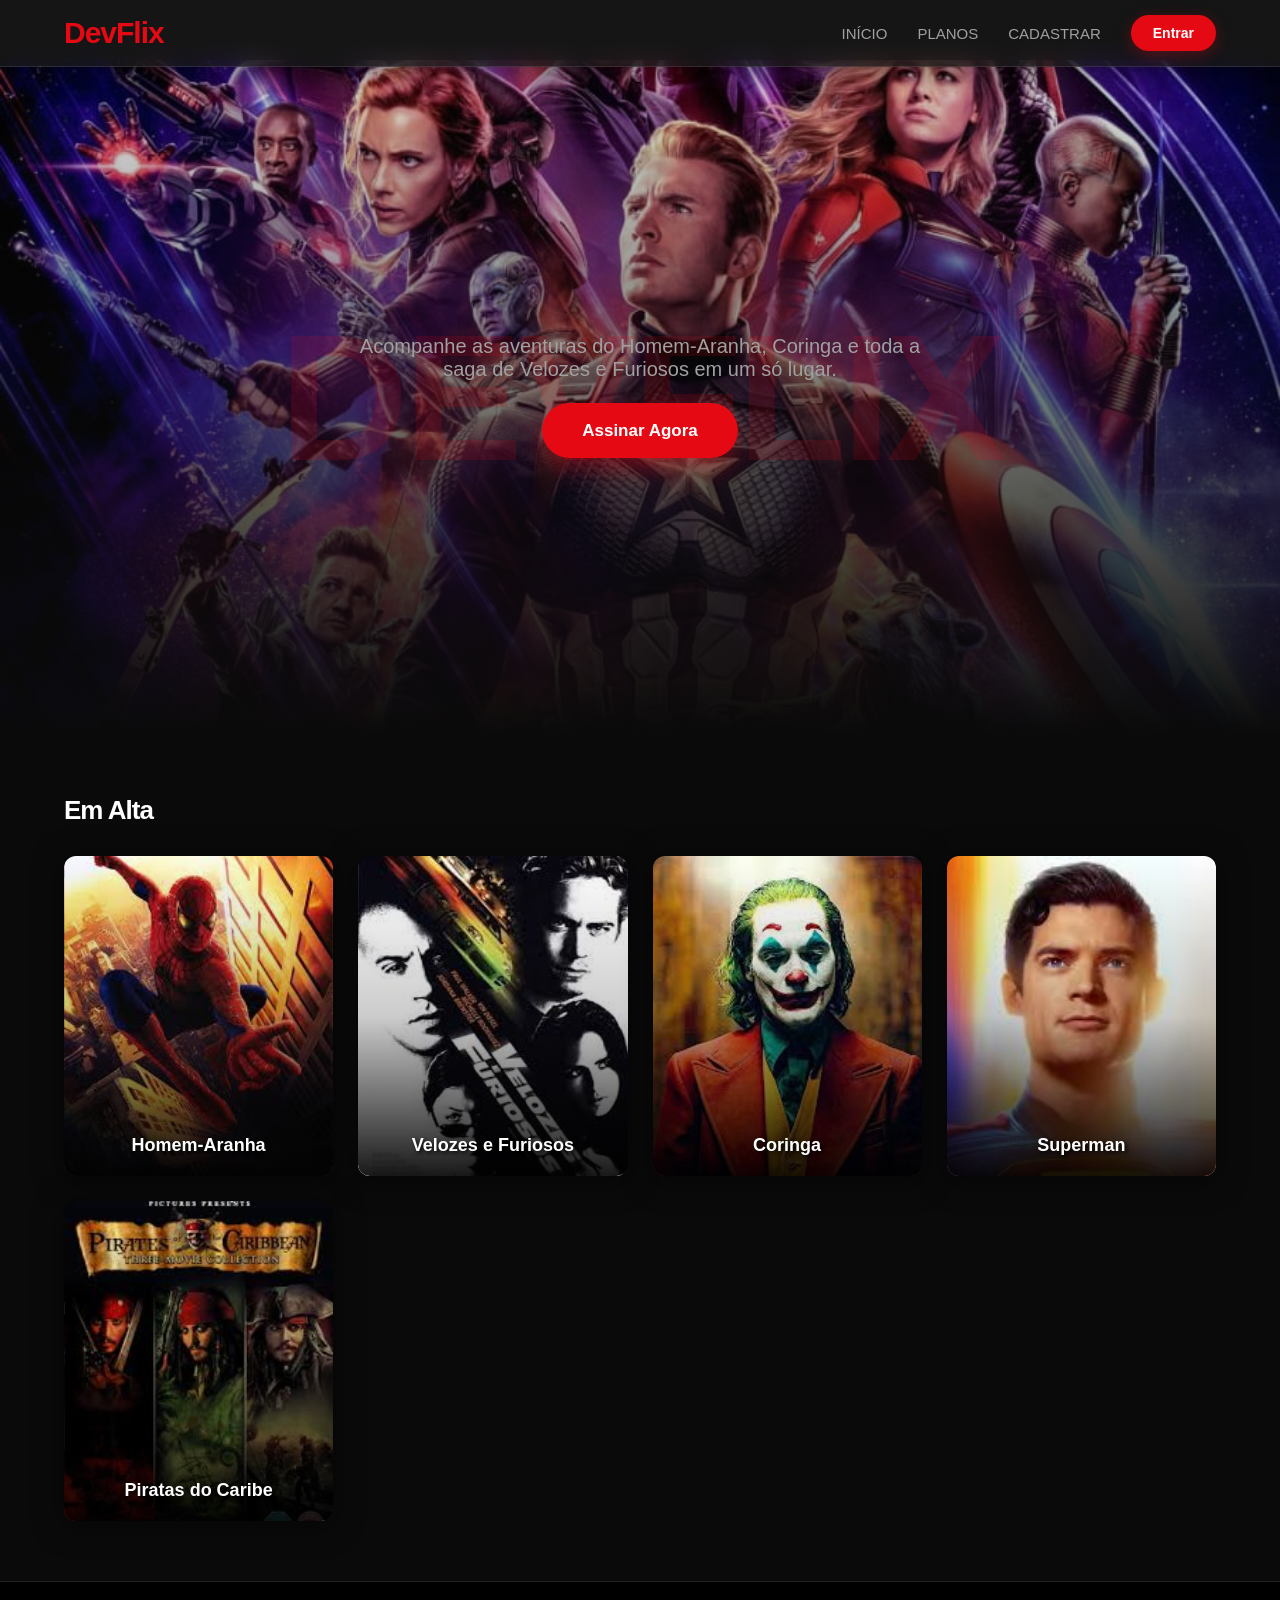
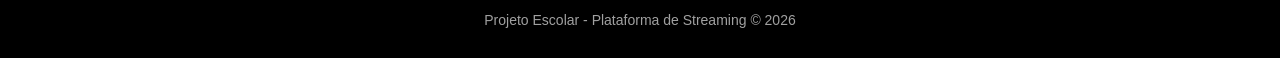
<file: index.html>
<!DOCTYPE html>
<html lang="pt-BR">
<head>
    <meta charset="UTF-8">
    <meta name="viewport" content="width=device-width, initial-scale=1.0">
    <title>DevFlix - Início</title>
    
    
    <link rel="stylesheet" href="style.css">
</head>
<body>
    <header class="navbar">
        <h1 class="logo">DevFlix</h1>
        <nav>
            <a href="index.html">Início</a>
            <a href="planos.html">Planos</a>
            <div class="nav-user">
                <a href="perfil.html" class="user-profile-link">
                    <div class="user-avatar user-avatar-display">G</div>
                    <span class="user-name-display">Meu Perfil</span>
                </a>
                <a href="index.html" class="btn-sair">Sair</a>
            </div>
            <div class="nav-auth">
                <a href="cadastro.html">Cadastrar</a>
                <a href="login.html" class="btn-login">Entrar</a>
            </div>
        </nav>
    </header>

    <main>
        <section class="banner">
            <div class="banner-marca-dagua">DEVFLIX</div>
            <div class="banner-conteudo">
                <p>Acompanhe as aventuras do Homem-Aranha, Coringa e toda a saga de Velozes e Furiosos em um só lugar.</p>
                <a href="planos.html" class="btn-destaque">Assinar Agora</a>
            </div>
        </section>

        <section class="catalogo">
    <h3>Em Alta</h3>
    <div class="grade-filmes">
        <div class="filme homem-aranha" title="Homem-Aranha">
            <span class="filme-titulo">Homem-Aranha</span>
        </div>
        
        <div class="filme velozes-e-furiosos" title="Velozes e Furiosos">
            <span class="filme-titulo">Velozes e Furiosos</span>
        </div>
        
        <div class="filme coringa" title="Coringa">
            <span class="filme-titulo">Coringa</span>
        </div>
        
        <div class="filme superman" title="Superman">
            <span class="filme-titulo">Superman</span>
        </div>
        
        <div class="filme piratas-do-caribe" title="Piratas do Caribe">
            <span class="filme-titulo">Piratas do Caribe</span>
        </div>
    </div>
</section>
    </main>

    <footer>
        <p>Projeto Escolar - Plataforma de Streaming &copy; 2026</p>
    </footer>

    <div id="login-sucesso" class="modal-login-sucesso">
        <div class="modal-login-sucesso-card">
            <h2>✅ Login Efetuado!</h2>
            <p>Bem-vindo de volta à DevFlix.</p>
            <a href="#logado" class="btn-login btn-fechar-login">Continuar Assistindo</a>
        </div>
    </div>

    <div id="logado" style="display: none;"></div>
</body>
</html>
</file>
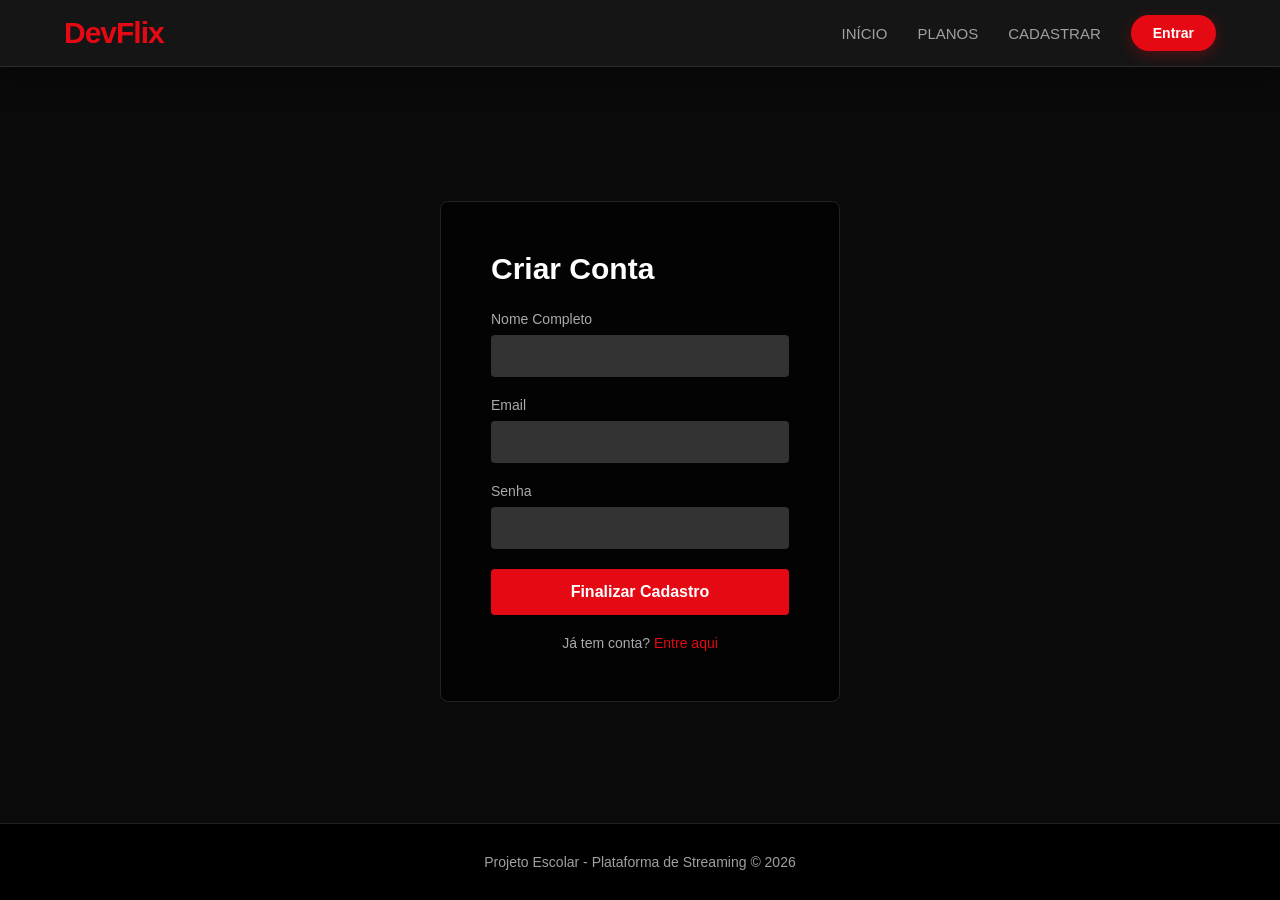
<file: cadastro.html>
<!DOCTYPE html>
<html lang="pt-BR">
<head>
    <meta charset="UTF-8">
    <meta name="viewport" content="width=device-width, initial-scale=1.0">
    <title>DevFlix - Cadastrar</title>
    
    
    <link rel="stylesheet" href="style.css">
</head>
<body>
    <header class="navbar">
        <h1 class="logo">DevFlix</h1>
        <nav>
            <a href="index.html">Início</a>
            <a href="planos.html">Planos</a>
            <div class="nav-user">
                <a href="perfil.html" class="user-profile-link">
                    <div class="user-avatar user-avatar-display">U</div>
                    <span class="user-name-display">Meu Perfil</span>
                </a>
                <a href="index.html" class="btn-sair">Sair</a>
            </div>
            <div class="nav-auth">
                <a href="cadastro.html">Cadastrar</a>
                <a href="login.html" class="btn-login">Entrar</a>
            </div>
        </nav>
    </header>

    <main class="auth-container">
        <div class="login-box">
            <h2>Criar Conta</h2>
            <form id="form-cadastro">
                <div class="input-grupo">
                    <label>Nome Completo</label>
                    <input type="text" id="cad-nome" required>
                </div>
                <div class="input-grupo">
                    <label>Email</label>
                    <input type="email" id="cad-email" required>
                </div>
                <div class="input-grupo">
                    <label>Senha</label>
                    <input type="password" id="cad-senha" required>
                </div>
                <a href="#sucesso" class="btn-submit" style="display: block; text-align: center;">Finalizar Cadastro</a>
            </form>
            <p style="margin-top: 20px; text-align: center; font-size: 14px; color: #aaa;">
                Já tem conta? <a href="login.html" style="color: var(--cor-destaque);">Entre aqui</a>
            </p>
        </div>
    </main>

    <footer>
        <p>Projeto Escolar - Plataforma de Streaming &copy; 2026</p>
    </footer>

    <div id="sucesso" class="modal-sucesso">
        <div class="modal-sucesso-card">
            <h2>🎉 Sucesso!</h2>
            <p>Seu cadastro foi realizado com êxito.</p>
            <a href="planos.html#logado" class="btn-fechar">Ver Planos e Assinar</a>
        </div>
    </div>

    <div id="logado" style="display: none;"></div>
</body>
</html>
</file>
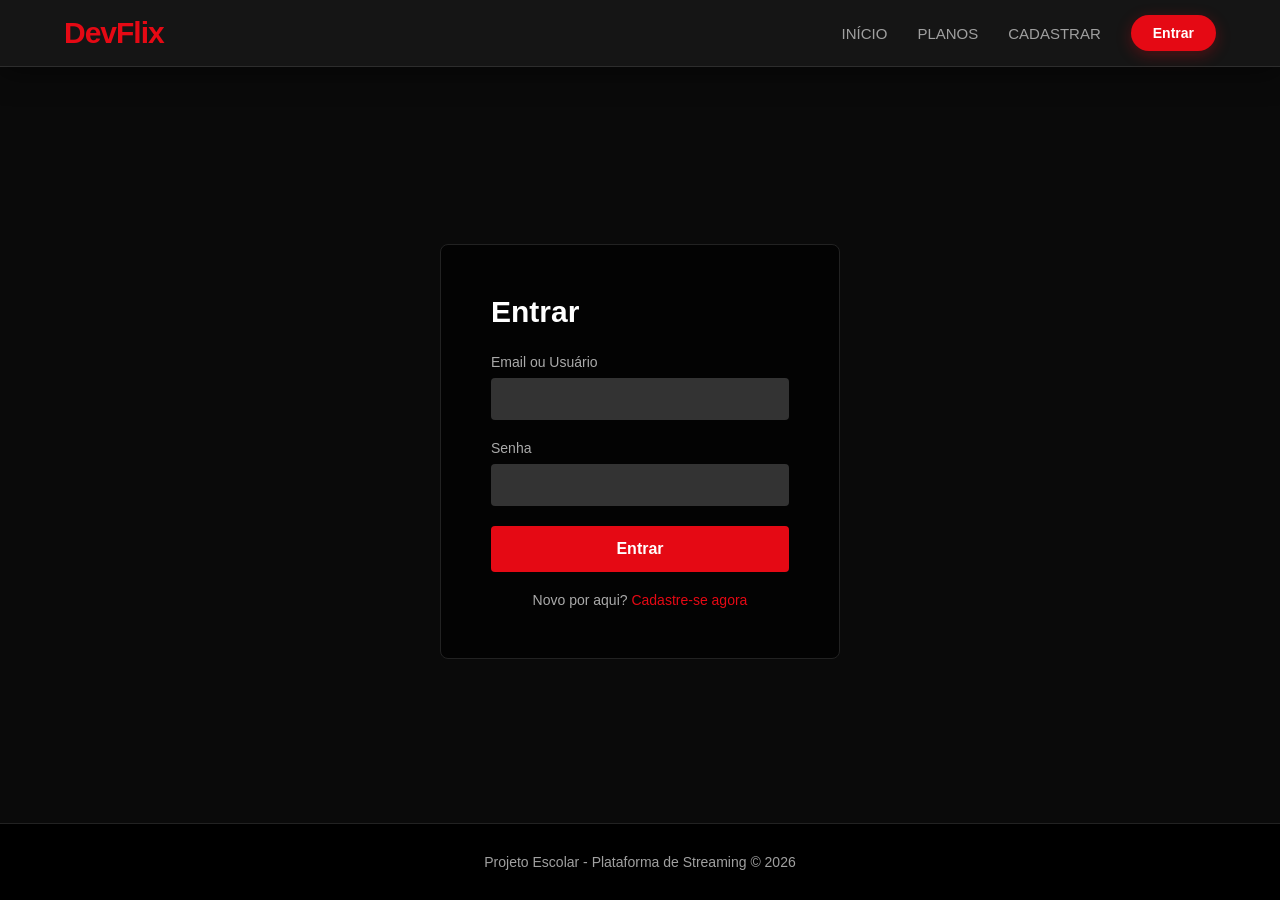
<file: login.html>
<!DOCTYPE html>
<html lang="pt-BR">
<head>
    <meta charset="UTF-8">
    <meta name="viewport" content="width=device-width, initial-scale=1.0">
    <title>DevFlix - Entrar</title>
    
    
    <link rel="stylesheet" href="style.css">
</head>
<body>
    <header class="navbar">
        <h1 class="logo">DevFlix</h1>
        <nav>
            <a href="index.html">Início</a>
            <a href="planos.html">Planos</a>
            <div class="nav-user">
                <a href="perfil.html" class="user-profile-link">
                    <div class="user-avatar user-avatar-display">U</div>
                    <span class="user-name-display">Meu Perfil</span>
                </a>
                <a href="index.html" class="btn-sair">Sair</a>
            </div>
            <div class="nav-auth">
                <a href="cadastro.html">Cadastrar</a>
                <a href="login.html" class="btn-login">Entrar</a>
            </div>
        </nav>
    </header>

    <main class="auth-container">
        <div class="login-box">
            <h2>Entrar</h2>
            <form id="form-login">
                <div class="input-grupo">
                    <label>Email ou Usuário</label>
                    <input type="email" required>
                </div>
                <div class="input-grupo">
                    <label>Senha</label>
                    <input type="password" required>
                </div>
                <a href="index.html#login-sucesso" class="btn-submit" style="display: block; text-align: center;">Entrar</a>
            </form>
            <p style="margin-top: 20px; text-align: center; font-size: 14px; color: #aaa;">
                Novo por aqui? <a href="cadastro.html" style="color: var(--cor-destaque);">Cadastre-se agora</a>
            </p>
        </div>
    </main>
    <footer>
        <p>Projeto Escolar - Plataforma de Streaming &copy; 2026</p>
    </footer>
</body>
</html>
</file>
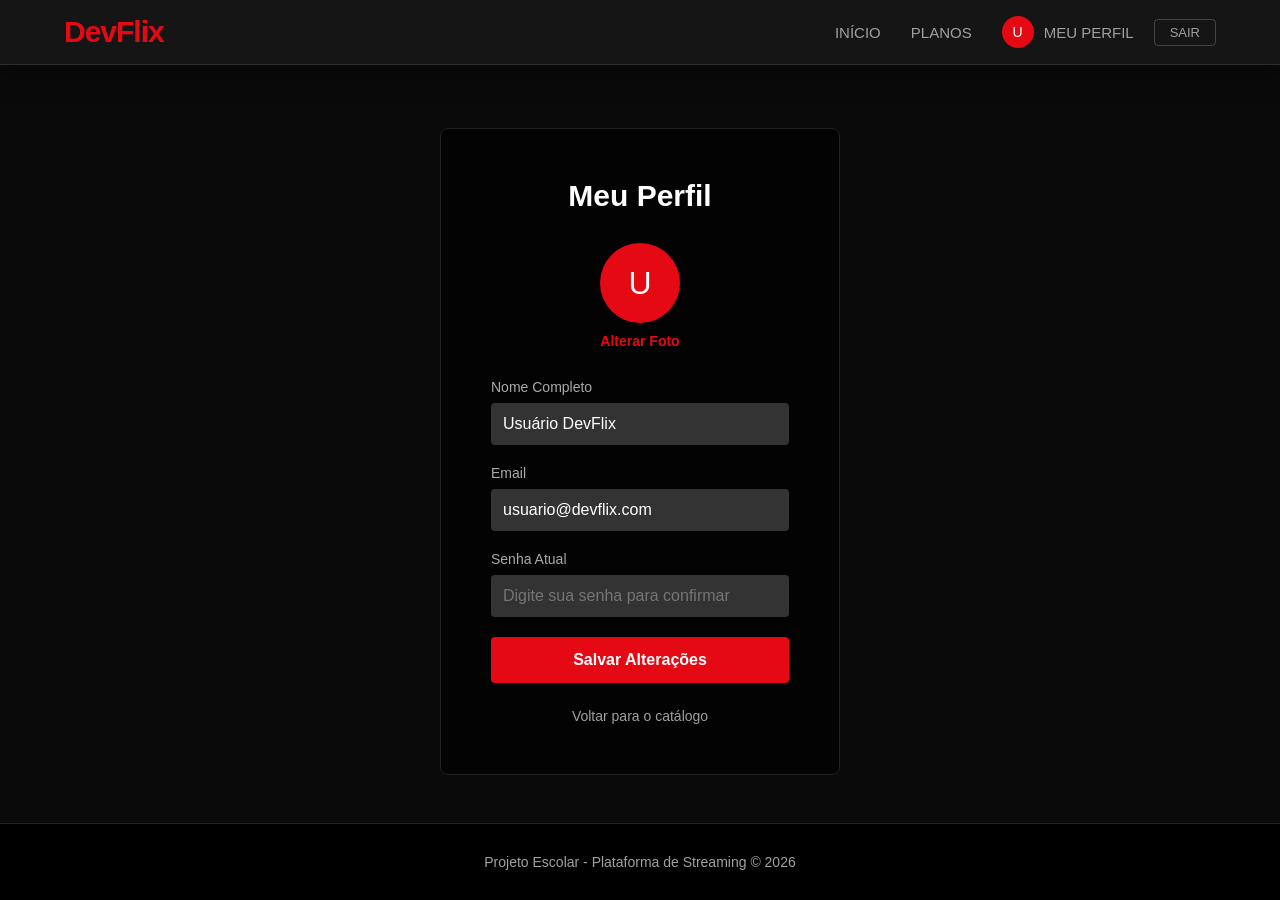
<file: perfil.html>
<!DOCTYPE html>
<html lang="pt-BR">
<head>
    <meta charset="UTF-8">
    <meta name="viewport" content="width=device-width, initial-scale=1.0">
    <title>DevFlix - Perfil</title>
    <link rel="stylesheet" href="style.css">
</head>
<body class="page-perfil">
    <header class="navbar">
        <h1 class="logo">DevFlix</h1>
        <nav>
            <a href="index.html#logado">Início</a>
            <a href="planos.html">Planos</a>
            <div class="nav-user">
                <a href="perfil.html" class="user-profile-link">
                    <div class="user-avatar user-avatar-display">U</div>
                    <span class="user-name-display">Meu Perfil</span>
                </a>
                <a href="index.html" class="btn-sair">Sair</a>
            </div>
            <div class="nav-auth">
                <a href="cadastro.html">Cadastrar</a>
                <a href="login.html" class="btn-login">Entrar</a>
            </div>
        </nav>
    </header>

    <main class="auth-container">
        <div class="login-box">
            <h2 style="text-align: center; margin-bottom: 30px;">Meu Perfil</h2>
            
            <div style="display: flex; flex-direction: column; align-items: center; margin-bottom: 30px;">
                <div class="user-avatar user-avatar-display" style="width: 80px; height: 80px; font-size: 32px; margin-bottom: 10px;">U</div>
                <a href="#" style="font-size: 14px; color: var(--cor-destaque); font-weight: 600;">Alterar Foto</a>
            </div>

            <form>
                <div class="input-grupo">
                    <label>Nome Completo</label>
                    <input type="text" id="input-nome" value="Usuário DevFlix">
                </div>
                <div class="input-grupo">
                    <label>Email</label>
                    <input type="email" id="input-email" value="usuario@devflix.com">
                </div>
                <div class="input-grupo">
                    <label>Senha Atual</label>
                    <input type="password" placeholder="Digite sua senha para confirmar">
                </div>
                <a href="#perfil-salvo" class="btn-submit" style="display: block; text-align: center;">Salvar Alterações</a>
            </form>
            <a href="index.html#logado" style="display: block; text-align: center; margin-top: 25px; font-size: 14px; color: var(--texto-secundario);">Voltar para o catálogo</a>
        </div>
    </main>

    <footer>
        <p>Projeto Escolar - Plataforma de Streaming &copy; 2026</p>
    </footer>

    <div id="perfil-salvo" class="modal-perfil-sucesso">
        <div class="modal-perfil-sucesso-card">
            <h2>💾 Alterações Salvas!</h2>
            <p>Seus dados foram atualizados com sucesso no sistema.</p>
            <a href="#" class="btn-login btn-fechar-perfil">Continuar Editando</a>
        </div>
    </div>
</body>
</html>
</file>
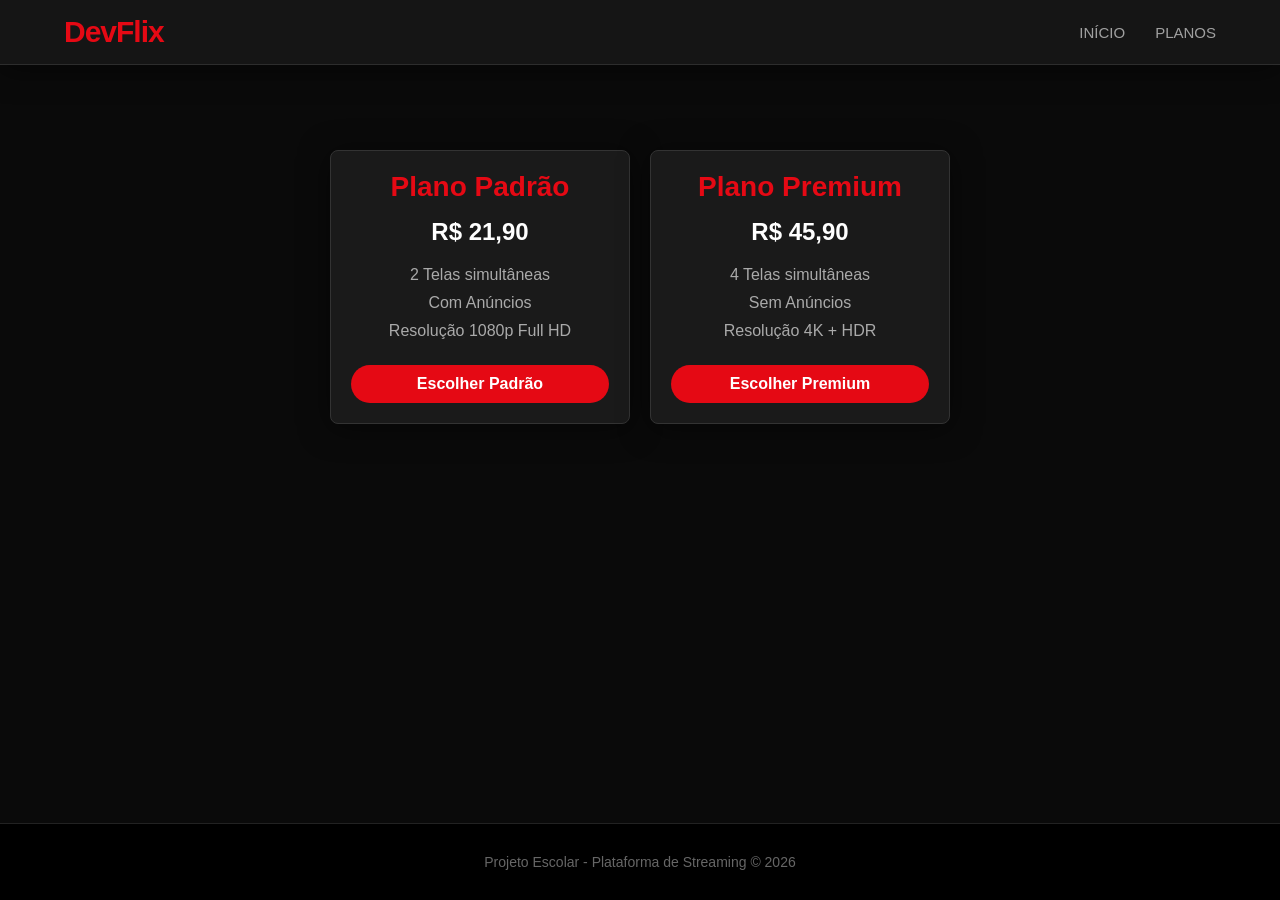
<file: planos.html>
<!DOCTYPE html>
<html lang="pt-BR">
<head>
    <meta charset="UTF-8">
    <meta name="viewport" content="width=device-width, initial-scale=1.0">
    <title>DevFlix - Planos</title>
    <link rel="stylesheet" href="style.css">
</head>
<body>
    <header class="navbar">
        <h1 class="logo">DevFlix</h1>
        <nav>
            <a href="index.html">Início</a>
            <a href="planos.html">Planos</a>
            <div class="nav-user">
                <a href="perfil.html" class="user-profile-link">
                    <div class="user-avatar user-avatar-display">U</div>
                    <span class="user-name-display">Meu Perfil</span>
                </a>
                <a href="index.html" class="btn-sair">Sair</a>
            </div>
        </nav>
    </header>

    <main>
        <div class="planos-container" style="display: flex; gap: 20px; justify-content: center; padding: 50px;">
            <div class="card-plano" style="border: 1px solid #333; padding: 20px; border-radius: 8px; width: 300px; text-align: center;">
                <h3>Plano Padrão</h3>
                <p class="preco" style="font-size: 24px; font-weight: bold;">R$ 21,90</p>
                <p style="color: #aaa; margin-bottom: 10px;">2 Telas simultâneas</p>
                <p style="color: #aaa; margin-bottom: 10px;">Com Anúncios</p>
                <p style="color: #aaa; margin-bottom: 20px;">Resolução 1080p Full HD</p>
                <a href="pagamento.html?plano=Padrao" class="btn-assinar" style="display: block; padding: 10px; background: var(--cor-destaque); color: white; text-decoration: none;">Escolher Padrão</a>
            </div>
            <div class="card-plano" style="border: 1px solid #333; padding: 20px; border-radius: 8px; width: 300px; text-align: center;">
                <h3>Plano Premium</h3>
                <p class="preco" style="font-size: 24px; font-weight: bold;">R$ 45,90</p>
                <p style="color: #aaa; margin-bottom: 10px;">4 Telas simultâneas</p>
                <p style="color: #aaa; margin-bottom: 10px;">Sem Anúncios</p>
                <p style="color: #aaa; margin-bottom: 20px;">Resolução 4K + HDR</p>
                <a href="pagamento.html?plano=Premium" class="btn-assinar" style="display: block; padding: 10px; background: var(--cor-destaque); color: white; text-decoration: none;">Escolher Premium</a>
            </div>
        </div>
    </main>

    <footer>
        <p style="text-align: center; color: #666;">Projeto Escolar - Plataforma de Streaming &copy; 2026</p>
    </footer>
</body>
</html>
</file>
<file: style.css>
:root {
    --fundo-profundo: #0a0a0a;
    --fundo-cartao: #1a1a1a;
    --texto-principal: #ffffff;
    --texto-secundario: #a0a0a0;
    --cor-destaque: #e50914;
    --sombra-suave: 0 4px 30px rgba(0, 0, 0, 0.5);
    --efeito-vidro: blur(10px) saturate(180%);
    --fundo-vidro: rgba(26, 26, 26, 0.75);
}

* {
    margin: 0;
    padding: 0;
    box-sizing: border-box;
    font-family: 'Montserrat', 'Roboto', 'Segoe UI', Tahoma, sans-serif;
}

body {
    background-color: var(--fundo-profundo);
    color: var(--texto-principal);
    display: flex;
    flex-direction: column;
    min-height: 100vh;
}

a {
    text-decoration: none;
    color: var(--texto-principal);
    transition: all 0.3s ease;
}

a:hover {
    color: var(--cor-destaque);
}

.navbar {
    display: flex;
    justify-content: space-between;
    align-items: center;
    padding: 15px 5%;
    background-color: var(--fundo-vidro);
    backdrop-filter: var(--efeito-vidro);
    -webkit-backdrop-filter: var(--efeito-vidro);
    position: fixed;
    top: 0;
    width: 100%;
    z-index: 1000;
    border-bottom: 1px solid rgba(255, 255, 255, 0.1);
    box-shadow: var(--sombra-suave);
}

.logo {
    color: var(--cor-destaque);
    font-size: 30px;
    font-weight: 900;
    letter-spacing: -1px;
}

.navbar nav {
    display: flex;
    gap: 30px;
    align-items: center;
}

.navbar nav a:not(.btn-login) {
    font-size: 15px;
    font-weight: 500;
    text-transform: uppercase;
    color: var(--texto-secundario);
}

.btn-login {
    background-color: var(--cor-destaque);
    padding: 10px 22px;
    border-radius: 50px;
    font-weight: 700;
    font-size: 14px;
    box-shadow: 0 4px 15px rgba(229, 9, 20, 0.3);
}

.btn-login:hover {
    background-color: #b20710;
    transform: translateY(-2px);
}

footer {
    margin-top: auto; 
    text-align: center;
    padding: 30px;
    background-color: #000;
    font-size: 14px;
    color: var(--texto-secundario);
    border-top: 1px solid #222;
}

.banner {
    height: 75vh;
    display: flex;
    align-items: center;
    justify-content: center;
    text-align: center;
    background: linear-gradient(180deg, rgba(10,10,10,0.1) 0%, rgba(10,10,10,1) 100%), url('img/banner.png') center/cover no-repeat;
    padding: 0 10% 20px;
    margin-top: 60px; 
    position: relative;
    overflow: hidden;
    animation: bannerFadeIn 1.5s ease-in-out;
}

.banner-marca-dagua {
    position: absolute;
    font-size: 14vw;
    font-weight: 900;
    color: rgba(229, 9, 20, 0.15);
    z-index: 0;
    user-select: none;
    letter-spacing: -5px;
    top: 50%;
    transform: translateY(-50%);
}

.banner-conteudo {
    z-index: 1;
    position: relative;
}

.banner-conteudo h2 {
    font-size: 50px;
    font-weight: 800;
    letter-spacing: -2px;
    margin-bottom: 20px;
    line-height: 1.1;
}

.banner-conteudo p {
    font-size: 20px;
    color: var(--texto-secundario);
    margin-bottom: 40px;
    max-width: 600px;
    margin-left: auto;
    margin-right: auto;
}

.btn-destaque {
    background-color: var(--cor-destaque);
    color: white;
    padding: 18px 40px;
    font-size: 17px;
    font-weight: 700;
    border-radius: 50px;
    box-shadow: 0 10px 25px rgba(229, 9, 20, 0.4);
}

.btn-destaque:hover {
    background-color: #b20710;
    transform: scale(1.03);
}

.catalogo {
    padding: 60px 5%;
}

.catalogo h3 {
    font-size: 26px;
    font-weight: 700;
    margin-bottom: 30px;
    letter-spacing: -1px;
}

.grade-filmes {
    display: grid;
    grid-template-columns: repeat(auto-fill, minmax(220px, 1fr));
    gap: 25px;
}

.filme {
    background-color: var(--fundo-cartao);
    height: 320px;
    border-radius: 12px;
    display: flex;
    flex-direction: column;
    align-items: center;
    justify-content: flex-end;
    padding: 20px;
    cursor: pointer;
    box-shadow: var(--sombra-suave);
    transition: all 0.4s cubic-bezier(0.165, 0.84, 0.44, 1);
    position: relative;
    overflow: hidden;
    background-size: cover;
    background-position: center;
    background-color: #1a1a1a;
}

.filme.homem-aranha { background-image: url('img/homem-aranha.jpg'); }
.filme.velozes-e-furiosos { background-image: url('img/velozes-e-furiosos.jpg'); }
.filme.coringa { background-image: url('img/coringa.jpg'); }
.filme.superman { background-image: url('img/superman.jpg'); }
.filme.piratas-do-caribe { background-image: url('img/piratas-do-caribe.jpg'); }

.filme::before {
    content: '';
    position: absolute;
    top: 0; left: 0; width: 100%; height: 100%;
    background: linear-gradient(to top, rgba(0,0,0,0.9) 0%, rgba(0,0,0,0.2) 50%, rgba(0,0,0,0) 100%);
    border-radius: 12px;
    z-index: 1;
}

.filme::after {
    content: '';
    position: absolute;
    top: 0; left: 0; width: 100%; height: 100%;
    background: linear-gradient(180deg, rgba(229,9,20,0) 50%, rgba(229,9,20,0.15) 100%);
    opacity: 0;
    transition: opacity 0.4s ease;
    z-index: 2;
}

.filme-titulo {
    z-index: 3;
    color: white;
    font-size: 18px;
    font-weight: bold;
    text-shadow: 2px 2px 4px #000;
    text-align: center;
    width: 100%;
}

.filme:hover {
    transform: translateY(-8px) scale(1.02);
    box-shadow: 0 12px 40px rgba(0, 0, 0, 0.7);
}

.filme:hover::after {
    opacity: 1;
}

.auth-container {
    display: flex;
    justify-content: center;
    align-items: center;
    flex: 1;
    padding: 120px 20px 40px;
}

.login-box {
    background-color: rgba(0, 0, 0, 0.75);
    padding: 50px;
    border-radius: 8px;
    width: 100%;
    max-width: 400px;
    border: 1px solid #222222;
    transition: transform 0.3s ease, box-shadow 0.3s ease;
}

.login-box:hover {
    transform: scale(1.02);
    box-shadow: 0 10px 40px rgba(0, 0, 0, 0.8);
}

.login-box h2 {
    font-size: 30px;
    margin-bottom: 25px;
    font-weight: 700;
}

.input-grupo {
    margin-bottom: 20px;
}

.input-grupo label {
    display: block;
    margin-bottom: 8px;
    color: #aaaaaa;
    font-size: 14px;
}

.input-grupo input {
    width: 100%;
    padding: 12px;
    background-color: #333333;
    border: none;
    border-radius: 4px;
    color: white;
    font-size: 16px;
    transition: 0.3s;
}

.input-grupo input:focus {
    background-color: #444444;
    outline: 2px solid var(--cor-destaque);
}

.btn-submit {
    width: 100%;
    background-color: var(--cor-destaque);
    color: white;
    border: none;
    padding: 14px;
    font-size: 16px;
    font-weight: bold;
    border-radius: 4px;
    cursor: pointer;
    margin-top: 15px;
    transition: 0.2s;
}

.btn-submit:hover {
    background-color: #b20710;
    transform: scale(1.03);
}

@keyframes bannerFadeIn {
    from { opacity: 0; }
    to { opacity: 1; }
}

@keyframes shake {
    0%, 100% { transform: translateX(0); }
    25% { transform: translateX(-6px); }
    50% { transform: translateX(6px); }
    75% { transform: translateX(-6px); }
}

/* Dispara o tremor nos inputs inválidos quando o usuário tenta clicar no botão de enviar */
form:has(.btn-submit:active) .input-grupo input:invalid {
    animation: shake 0.2s ease-in-out;
    outline: 2px solid var(--cor-destaque);
}

.modal-sucesso {
    position: fixed;
    top: 0;
    left: 0;
    width: 100%;
    height: 100%;
    background-color: rgba(0, 0, 0, 0.9);
    display: none;
    justify-content: center;
    align-items: center;
    z-index: 2000;
    backdrop-filter: blur(10px);
}

.modal-sucesso:target {
    display: flex;
}

.modal-sucesso-card {
    background-color: var(--fundo-cartao);
    padding: 50px;
    border-radius: 15px;
    text-align: center;
    border: 1px solid #2ecc71;
    box-shadow: 0 0 40px rgba(46, 204, 113, 0.2);
    max-width: 400px;
}

.modal-sucesso-card h2 {
    color: #2ecc71;
    margin-bottom: 15px;
    font-size: 28px;
}

.modal-sucesso-card p {
    color: var(--texto-secundario);
    margin-bottom: 30px;
}

.modal-sucesso-card .btn-fechar {
    background-color: #2ecc71;
    display: inline-block;
    padding: 10px 20px;
    border-radius: 5px;
}

.planos-container {
    display: flex; 
    justify-content: center; 
    gap: 30px; 
    padding: 40px 20px; 
    flex-wrap: wrap; 
    margin-top: 100px;
}

.card-plano {
    background-color: var(--fundo-cartao); 
    border: 1px solid rgba(255,255,255,0.05);
    border-radius: 12px; 
    padding: 40px; 
    width: 320px; 
    text-align: center;
    box-shadow: var(--sombra-suave); 
    transition: 0.3s;
}

.card-plano:hover {
    transform: translateY(-10px); 
    border-color: var(--cor-destaque);
    box-shadow: 0 12px 40px rgba(229, 9, 20, 0.2);
}

.card-plano h3 { font-size: 28px; margin-bottom: 15px; color: var(--cor-destaque); }
.preco { font-size: 38px; font-weight: 800; margin-bottom: 20px; }

.btn-assinar {
    display: inline-block; 
    background-color: var(--cor-destaque); 
    color: white;
    padding: 15px 30px; 
    border-radius: 50px; 
    font-weight: bold; 
    margin-top: 25px;
    cursor: pointer; 
    border: none; 
    font-size: 16px; 
    transition: 0.2s; 
    width: 100%;
    text-align: center;
}

.btn-assinar:hover { background-color: #b20710; transform: scale(1.05); }

.modal-login-sucesso {
    position: fixed;
    top: 0;
    left: 0;
    width: 100%;
    height: 100%;
    background-color: rgba(0, 0, 0, 0.9);
    display: none;
    justify-content: center;
    align-items: center;
    z-index: 2000;
    backdrop-filter: blur(10px);
}

.modal-login-sucesso:target {
    display: flex;
}

.modal-login-sucesso-card {
    background-color: var(--fundo-cartao);
    padding: 50px;
    border-radius: 15px;
    text-align: center;
    border: 1px solid #2ecc71;
    box-shadow: 0 0 40px rgba(46, 204, 113, 0.2);
    max-width: 400px;
}

.modal-login-sucesso-card h2 {
    color: #2ecc71;
    margin-bottom: 15px;
    font-size: 28px;
}

.modal-login-sucesso-card p {
    color: var(--texto-secundario);
    margin-bottom: 30px;
}

.modal-login-sucesso-card .btn-fechar-login {
    background-color: #2ecc71;
    display: inline-block;
    padding: 10px 20px;
    border-radius: 5px;
}

.nav-user { display: none; }
.nav-auth { display: flex; align-items: center; gap: 30px; }

body:has(#login-sucesso:target) .nav-auth,
body:has(#sucesso:target) .nav-auth,
body:has(#logado:target) .nav-auth,
.page-perfil .nav-auth { 
    display: none !important; 
}

body:has(#login-sucesso:target) .nav-user,
body:has(#sucesso:target) .nav-user,
body:has(#logado:target) .nav-user,
.page-perfil .nav-user { 
    display: flex !important; 
    align-items: center; 
    gap: 20px; 
}

.user-profile-link {
    display: flex;
    align-items: center;
    gap: 10px;
    font-weight: 600;
}

.user-avatar {
    width: 32px;
    height: 32px;
    background-color: var(--cor-destaque);
    border-radius: 50%;
    display: flex;
    align-items: center;
    justify-content: center;
    font-size: 14px;
    color: white;
}

.btn-sair {
    font-size: 13px !important;
    color: var(--texto-secundario) !important;
    border: 1px solid rgba(255,255,255,0.2);
    padding: 5px 15px;
    border-radius: 4px;
}

.btn-sair:hover {
    border-color: var(--cor-destaque);
}

.modal-perfil-sucesso {
    position: fixed;
    top: 0;
    left: 0;
    width: 100%;
    height: 100%;
    background-color: rgba(0, 0, 0, 0.9);
    display: none;
    justify-content: center;
    align-items: center;
    z-index: 2000;
    backdrop-filter: blur(10px);
}

.modal-perfil-sucesso:target {
    display: flex;
}

.modal-perfil-sucesso-card {
    background-color: var(--fundo-cartao);
    padding: 50px;
    border-radius: 15px;
    text-align: center;
    border: 1px solid #3498db;
    box-shadow: 0 0 40px rgba(52, 152, 219, 0.2);
    max-width: 400px;
}

.modal-perfil-sucesso-card h2 {
    color: #3498db;
    margin-bottom: 15px;
    font-size: 28px;
}

.modal-perfil-sucesso-card p {
    color: var(--texto-secundario);
    margin-bottom: 30px;
}

.modal-perfil-sucesso-card .btn-fechar-perfil {
    background-color: #3498db;
    display: inline-block;
    padding: 10px 20px;
    border-radius: 5px;
}

/* Estilos para Métodos de Pagamento */
.metodo-pagamento {
    display: flex;
    gap: 10px;
    margin-bottom: 25px;
}

.btn-metodo {
    flex: 1;
    padding: 12px;
    background-color: #333;
    border: 1px solid #444;
    color: white;
    font-weight: 600;
    border-radius: 4px;
    cursor: pointer;
    transition: 0.3s;
}

.btn-metodo.active {
    background-color: var(--cor-destaque);
    border-color: var(--cor-destaque);
}

.pix-qrcode {
    background-color: white;
    padding: 15px;
    border-radius: 10px;
    display: inline-block;
    margin-bottom: 15px;
}

/* Lógica de Abas sem JavaScript */
.tabs-pagamento input[type="radio"] {
    display: none;
}

.abas-labels {
    display: flex;
    gap: 10px;
    margin-bottom: 25px;
}

.abas-labels label {
    flex: 1;
    padding: 12px;
    background-color: #333;
    border: 1px solid #444;
    color: white;
    font-weight: 600;
    border-radius: 4px;
    cursor: pointer;
    text-align: center;
    transition: 0.3s;
}

/* Esconde os conteúdos por padrão */
.conteudo-cartao, .conteudo-pix {
    display: none;
}

/* Mostra o conteúdo baseado no rádio selecionado */
#tab-cartao:checked ~ .abas-labels .label-cartao,
#tab-pix:checked ~ .abas-labels .label-pix {
    background-color: var(--cor-destaque);
    border-color: var(--cor-destaque);
}

#tab-cartao:checked ~ .conteudo-cartao {
    display: block;
}

#tab-pix:checked ~ .conteudo-pix {
    display: block;
}

.modal-sucesso:target { display: flex; }
</file>
